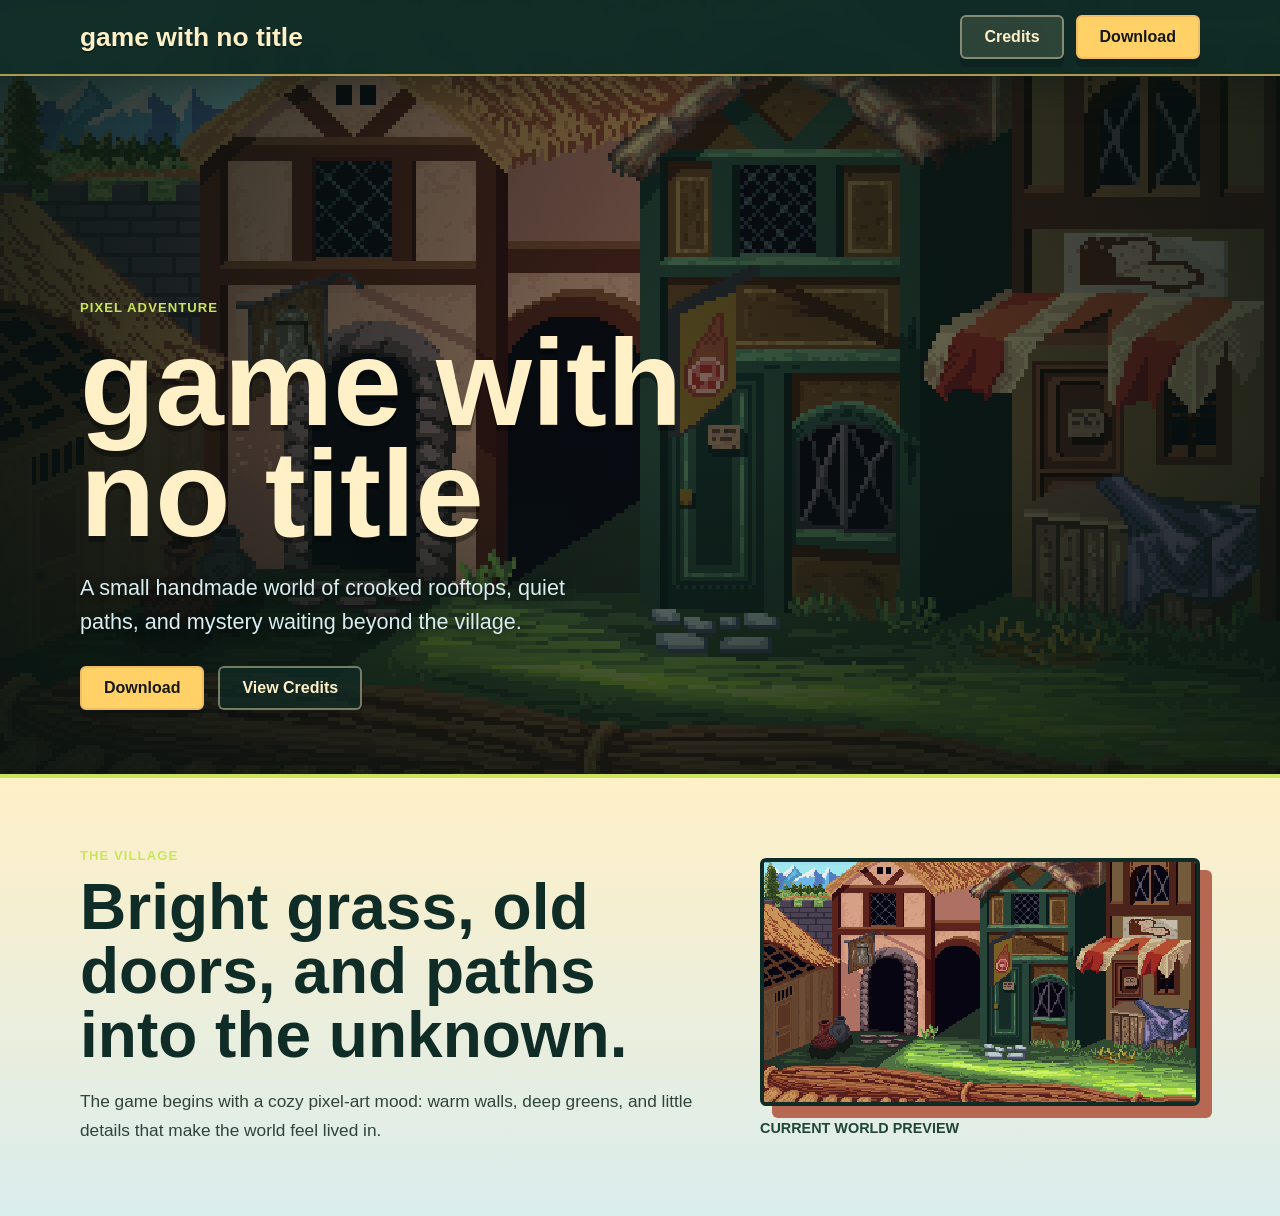
<file: index.html>
<!DOCTYPE html>
<html lang="en">
<head>
  <meta charset="UTF-8">
  <meta name="viewport" content="width=device-width, initial-scale=1.0">
  <title>game with no title</title>
  <link rel="stylesheet" href="styles.css">
</head>
<body>
  <header class="site-header">
    <a class="site-brand" href="index.html">game with no title</a>
    <nav class="site-actions" aria-label="Site navigation">
      <a class="nav-button" href="credits.html">Credits</a>
      <a class="download-button nav-button nav-button-primary" href="#" download>Download</a>
    </nav>
  </header>

  <main class="home-page">
    <section class="hero" aria-labelledby="home-title">
      <img
        class="hero-art"
        src="assets/village-background.png"
        alt="Pixel art village with timber houses, grass, and a mountain skyline"
      >
      <div class="hero-content">
        <p class="eyebrow">Pixel adventure</p>
        <h1 id="home-title">game with no title</h1>
        <p class="hero-copy">
          A small handmade world of crooked rooftops, quiet paths, and mystery waiting beyond the village.
        </p>
        <div class="hero-actions">
          <a class="download-button nav-button nav-button-primary" href="#" download>Download</a>
          <a class="nav-button nav-button-ghost" href="credits.html">View Credits</a>
        </div>
      </div>
    </section>

    <section class="feature-band" aria-labelledby="world-heading">
      <div class="feature-copy">
        <p class="eyebrow">The village</p>
        <h2 id="world-heading">Bright grass, old doors, and paths into the unknown.</h2>
        <p>
          The game begins with a cozy pixel-art mood: warm walls, deep greens, and little details that make the world feel lived in.
        </p>
      </div>
      <figure class="game-preview">
        <img
          src="assets/village-background.png"
          alt="Pixel art village scene preview"
        >
        <figcaption>Current world preview</figcaption>
      </figure>
    </section>
  </main>

  <script src="script.js"></script>
</body>
</html>
</file>
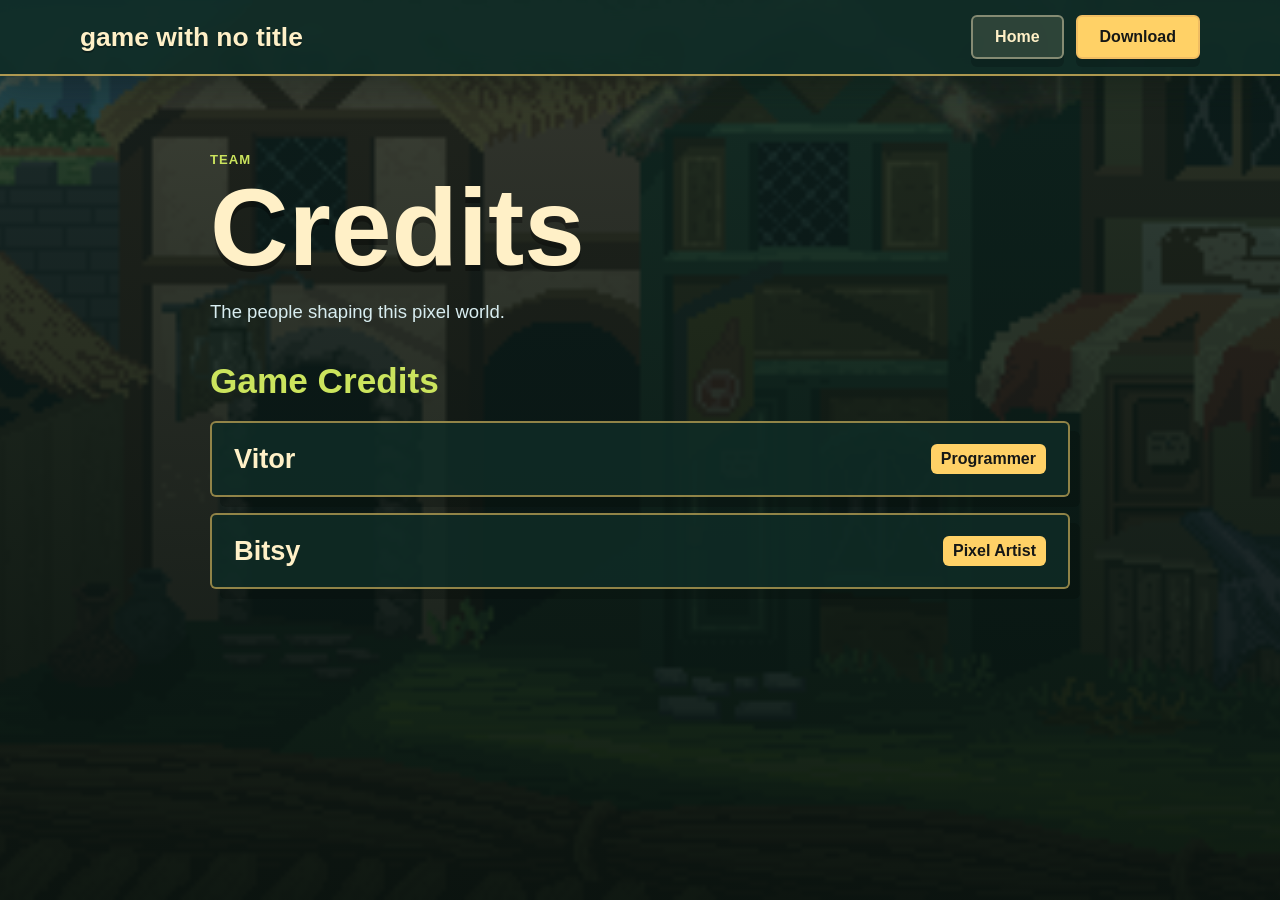
<file: credits.html>
<!DOCTYPE html>
<html lang="en">
<head>
  <meta charset="UTF-8">
  <meta name="viewport" content="width=device-width, initial-scale=1.0">
  <title>Credits - game with no title</title>
  <link rel="stylesheet" href="styles.css">
</head>
<body>
  <header class="site-header">
    <a class="site-brand" href="index.html">game with no title</a>
    <nav class="site-actions" aria-label="Site navigation">
      <a class="nav-button" href="index.html">Home</a>
      <a class="download-button nav-button nav-button-primary" href="#" download>Download</a>
    </nav>
  </header>

  <main class="page-shell credits-page">
    <section class="page-intro" aria-labelledby="credits-title">
      <p class="eyebrow">Team</p>
      <h1 id="credits-title">Credits</h1>
      <p>The people shaping this pixel world.</p>
    </section>

    <section class="credits-panel" aria-labelledby="credits-heading">
      <h2 id="credits-heading">Game Credits</h2>
      <ul class="credits-list">
        <li>
          <span class="credit-name">Vitor</span>
          <span class="credit-role">Programmer</span>
        </li>
        <li>
          <span class="credit-name">Bitsy</span>
          <span class="credit-role">Pixel Artist</span>
        </li>
      </ul>
    </section>
  </main>

  <script src="script.js"></script>
</body>
</html>
</file>
<file: styles.css>
:root {
  --ink: #151716;
  --pine: #102c26;
  --forest: #1f4638;
  --moss: #6f9d55;
  --grass: #cbe45d;
  --straw: #f0bd62;
  --clay: #b66853;
  --paper: #fff0c7;
  --mist: #d8edf0;
  --button-shadow: rgba(12, 22, 17, 0.34);
  --panel-shadow: rgba(4, 12, 9, 0.28);
  --accent-gold: #ffd166;
}

* {
  box-sizing: border-box;
}

body {
  margin: 0;
  min-height: 100vh;
  color: var(--paper);
  font-family: Arial, Helvetica, sans-serif;
  background:
    linear-gradient(180deg, rgba(14, 36, 30, 0.76), rgba(8, 19, 15, 0.96)),
    url("assets/village-background.png") center top / cover fixed,
    var(--pine);
}

img {
  display: block;
  max-width: 100%;
}

.site-header {
  position: sticky;
  top: 0;
  z-index: 10;
  min-height: 76px;
  display: flex;
  align-items: center;
  justify-content: space-between;
  gap: 24px;
  padding: 0 max(24px, calc((100vw - 1120px) / 2));
  background: rgba(16, 44, 38, 0.92);
  border-bottom: 2px solid rgba(255, 209, 102, 0.66);
  box-shadow: 0 12px 32px var(--button-shadow);
  backdrop-filter: blur(10px);
}

.site-brand {
  color: var(--paper);
  font-size: clamp(1.15rem, 3vw, 1.65rem);
  font-weight: 800;
  letter-spacing: 0;
  text-decoration: none;
  text-shadow: 0 2px 0 rgba(0, 0, 0, 0.28);
}

.site-actions {
  flex: 0 0 auto;
  display: flex;
  align-items: center;
  gap: 12px;
}

.nav-button {
  flex: 0 0 auto;
  display: inline-flex;
  align-items: center;
  justify-content: center;
  min-height: 44px;
  padding: 0 22px;
  color: var(--paper);
  background: rgba(255, 240, 199, 0.12);
  border: 2px solid rgba(255, 240, 199, 0.42);
  border-radius: 6px;
  font-weight: 800;
  text-decoration: none;
  box-shadow: 0 8px 0 rgba(0, 0, 0, 0.18);
  transition: transform 150ms ease, background 150ms ease, border-color 150ms ease;
}

.nav-button-primary {
  color: var(--ink);
  background: var(--accent-gold);
  border-color: var(--straw);
}

.nav-button:hover,
.nav-button:focus-visible {
  background: var(--straw);
  border-color: var(--paper);
  color: var(--ink);
  outline: 3px solid rgba(216, 237, 240, 0.42);
  outline-offset: 3px;
  transform: translateY(-2px);
}

.nav-button-ghost {
  background: rgba(16, 44, 38, 0.72);
}

.hero {
  position: relative;
  isolation: isolate;
  min-height: clamp(460px, 78vh, 720px);
  display: flex;
  align-items: flex-end;
  overflow: hidden;
  padding: 64px max(24px, calc((100vw - 1120px) / 2));
  border-bottom: 4px solid var(--grass);
}

.hero::after {
  position: absolute;
  inset: 0;
  z-index: -1;
  content: "";
  background:
    linear-gradient(90deg, rgba(8, 19, 15, 0.82), rgba(8, 19, 15, 0.34) 52%, rgba(8, 19, 15, 0.74)),
    linear-gradient(0deg, rgba(8, 19, 15, 0.74), rgba(8, 19, 15, 0.04) 48%, rgba(8, 19, 15, 0.22));
}

.hero-art {
  position: absolute;
  inset: 0;
  z-index: -2;
  width: 100%;
  height: 100%;
  object-fit: cover;
  image-rendering: pixelated;
}

.hero-content {
  width: min(680px, 100%);
}

.eyebrow {
  margin: 0 0 12px;
  color: var(--grass);
  font-size: 0.82rem;
  font-weight: 900;
  letter-spacing: 0.08em;
  text-transform: uppercase;
}

.hero h1 {
  max-width: 11ch;
  margin: 0;
  font-size: clamp(3.1rem, 11vw, 7.7rem);
  line-height: 0.9;
  letter-spacing: 0;
  text-shadow: 0 6px 0 rgba(0, 0, 0, 0.32);
}

.hero-copy {
  max-width: 540px;
  margin: 22px 0 0;
  color: var(--mist);
  font-size: clamp(1.05rem, 2.4vw, 1.35rem);
  line-height: 1.55;
  text-shadow: 0 3px 8px rgba(0, 0, 0, 0.52);
}

.hero-actions {
  display: flex;
  flex-wrap: wrap;
  gap: 14px;
  margin-top: 28px;
}

.feature-band {
  display: grid;
  grid-template-columns: minmax(0, 1fr) minmax(260px, 440px);
  gap: 42px;
  align-items: center;
  padding: 70px max(24px, calc((100vw - 1120px) / 2));
  color: var(--ink);
  background:
    linear-gradient(180deg, rgba(255, 240, 199, 0.96), rgba(216, 237, 240, 0.94)),
    var(--paper);
}

.feature-copy h2,
.page-intro h1,
.credits-panel h2 {
  margin: 0;
  letter-spacing: 0;
}

.feature-copy h2 {
  max-width: 720px;
  color: var(--pine);
  font-size: clamp(2rem, 5vw, 4.1rem);
  line-height: 1;
}

.feature-copy p:not(.eyebrow) {
  max-width: 620px;
  margin: 20px 0 0;
  color: #30443b;
  font-size: 1.08rem;
  line-height: 1.7;
}

.game-preview {
  margin: 0;
}

.game-preview img {
  width: 100%;
  aspect-ratio: 16 / 9;
  object-fit: cover;
  border: 4px solid var(--pine);
  border-radius: 6px;
  box-shadow: 12px 12px 0 var(--clay);
  image-rendering: pixelated;
}

.game-preview figcaption {
  margin-top: 14px;
  color: var(--forest);
  font-size: 0.9rem;
  font-weight: 800;
  text-transform: uppercase;
}

.page-shell {
  width: min(860px, calc(100% - 48px));
  margin: 0 auto;
  padding: 76px 0 92px;
}

.page-intro {
  margin-bottom: 34px;
}

.page-intro h1 {
  color: var(--paper);
  font-size: clamp(3rem, 10vw, 6.8rem);
  line-height: 0.9;
  text-shadow: 0 6px 0 rgba(0, 0, 0, 0.32);
}

.page-intro p:not(.eyebrow) {
  max-width: 520px;
  margin: 20px 0 0;
  color: var(--mist);
  font-size: 1.16rem;
  line-height: 1.6;
}

.credits-page {
  min-height: calc(100vh - 76px);
}

.credits-panel {
  color: var(--paper);
}

.credits-panel h2 {
  margin-bottom: 20px;
  color: var(--grass);
  font-size: clamp(1.6rem, 4vw, 2.2rem);
}

.credits-list {
  display: grid;
  gap: 16px;
  margin: 0;
  padding: 0;
  list-style: none;
}

.credits-list li {
  display: flex;
  align-items: center;
  justify-content: space-between;
  gap: 18px;
  padding: 20px 22px;
  color: var(--paper);
  background: rgba(16, 44, 38, 0.86);
  border: 2px solid rgba(255, 209, 102, 0.54);
  border-radius: 6px;
  box-shadow: 10px 10px 0 var(--panel-shadow);
}

.credit-name {
  font-size: clamp(1.25rem, 4vw, 1.7rem);
  font-weight: 800;
}

.credit-role {
  font-weight: 700;
  color: var(--ink);
  padding: 6px 10px;
  background: var(--accent-gold);
  border-radius: 6px;
}

@media (max-width: 520px) {
  .site-header {
    align-items: flex-start;
    flex-direction: column;
    padding: 14px 18px;
    gap: 14px;
  }

  .site-actions {
    flex-wrap: wrap;
  }

  .nav-button {
    min-height: 40px;
    padding: 0 16px;
  }

  .hero {
    min-height: 68vh;
    padding: 48px 18px;
  }

  .hero h1 {
    max-width: 8ch;
  }

  .feature-band {
    grid-template-columns: 1fr;
    padding: 48px 18px;
  }

  .game-preview img {
    box-shadow: 8px 8px 0 var(--clay);
  }

  .page-shell {
    width: calc(100% - 36px);
    padding: 52px 0 70px;
  }

  .credits-list li {
    align-items: flex-start;
    flex-direction: column;
    gap: 6px;
  }
}
</file>
